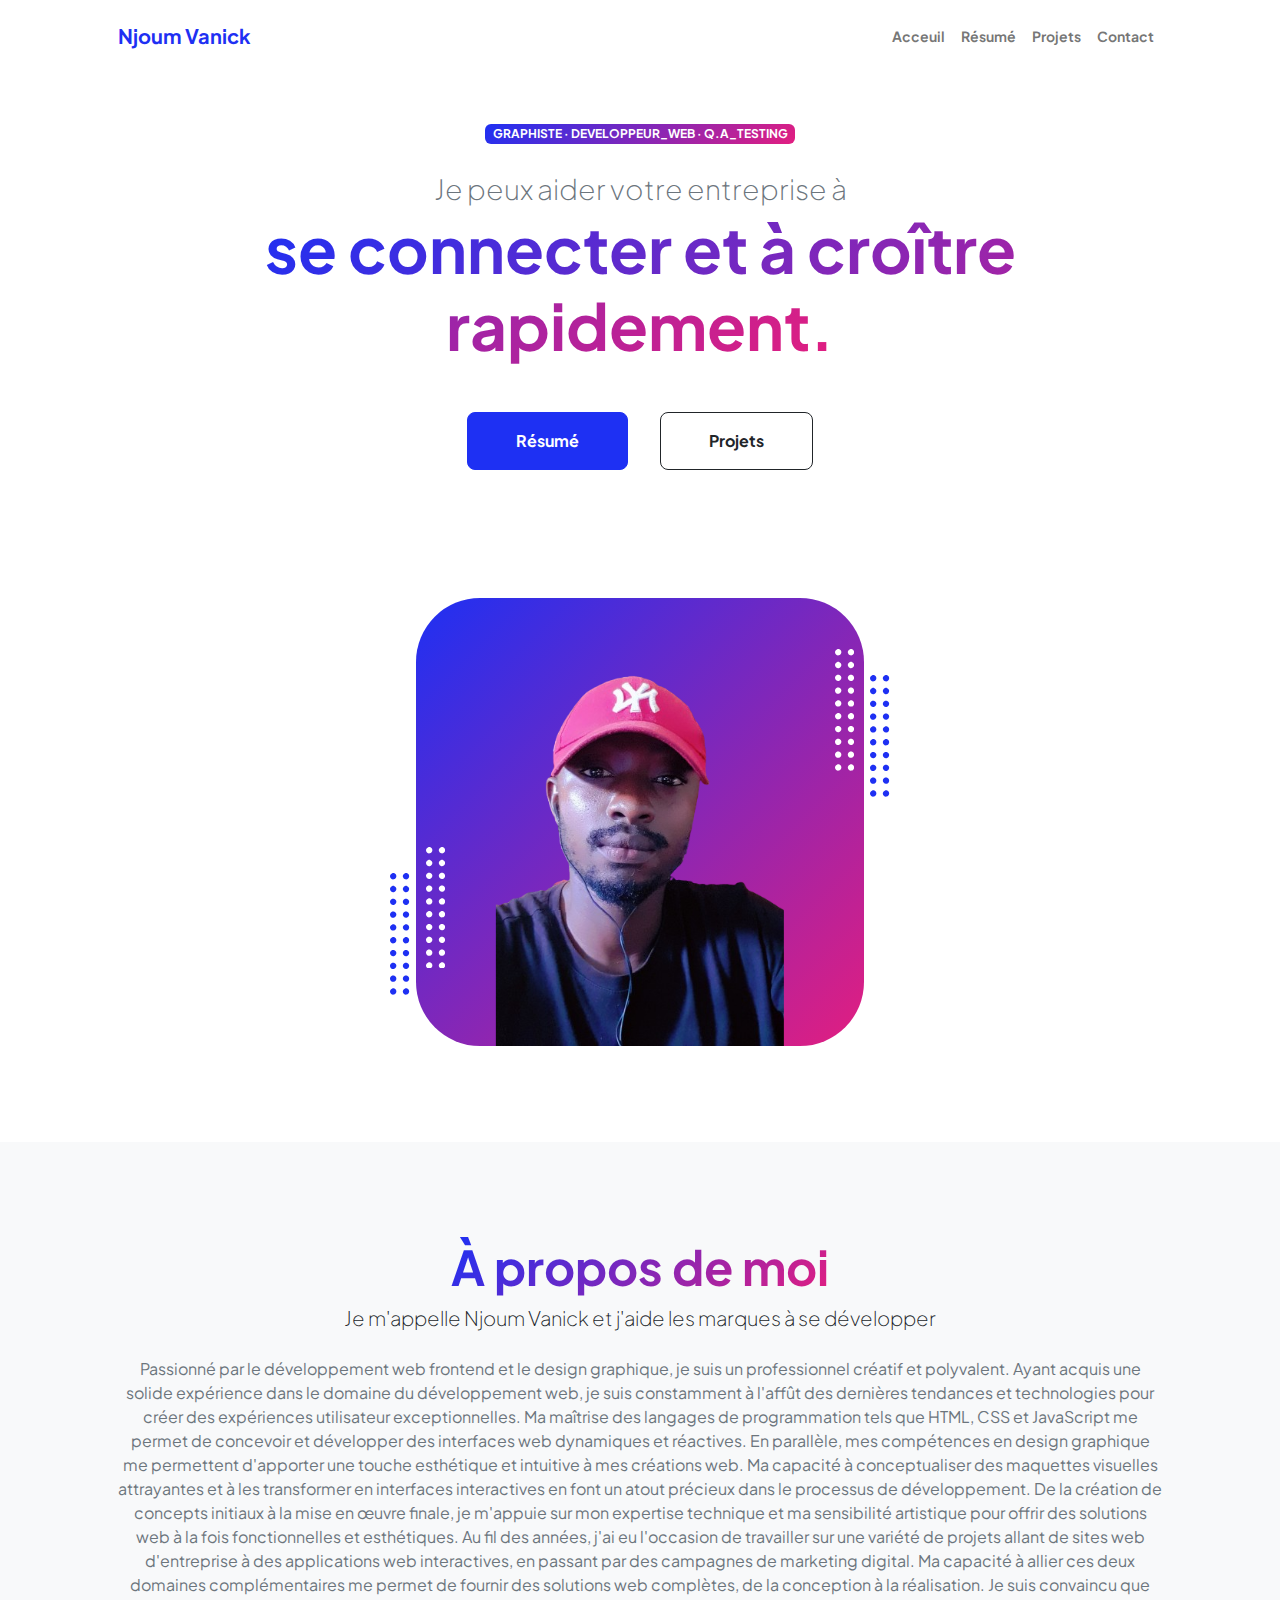
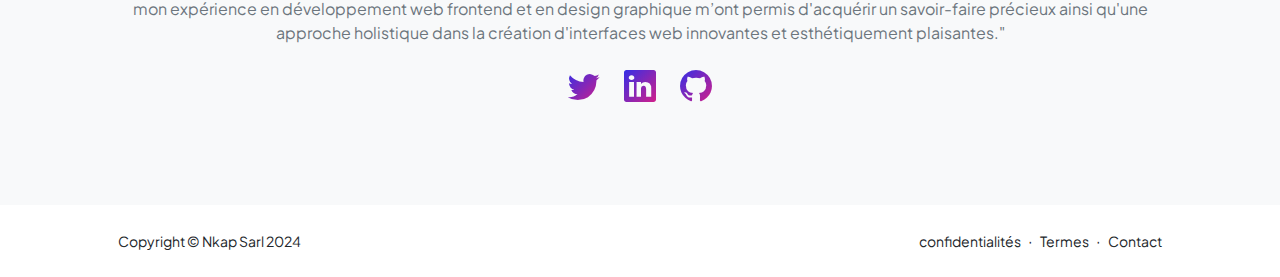
<file: index.html>
<!DOCTYPE html>
<html lang="en">

<head>
    <meta charset="utf-8" />
    <meta name="viewport" content="width=device-width, initial-scale=1, shrink-to-fit=no" />
    <meta name="description" content="" />
    <meta name="author" content="" />
    <title>Portfolio_vanich</title>
    <!-- Favicon-->
    <link rel="icon" type="image/x-icon" href="assets/favicon.ico" />
    <!-- Custom Google font-->
    <link rel="preconnect" href="https://fonts.googleapis.com" />
    <link rel="preconnect" href="https://fonts.gstatic.com" crossorigin />
    <link
        href="https://fonts.googleapis.com/css2?family=Plus+Jakarta+Sans:wght@100;200;300;400;500;600;700;800;900&amp;display=swap"
        rel="stylesheet" />
    <!-- Bootstrap icons-->
    <link href="https://cdn.jsdelivr.net/npm/bootstrap-icons@1.8.1/font/bootstrap-icons.css" rel="stylesheet" />
    <!-- Core theme CSS (includes Bootstrap)-->
    <link href="css/styles.css" rel="stylesheet" />
</head>

<body class="d-flex flex-column h-100">
    <main class="flex-shrink-0">
        <!-- Navigation-->
        <nav class="navbar navbar-expand-lg navbar-light bg-white py-3">
            <div class="container px-5">
                <a class="navbar-brand" href="index.html"><span class="fw-bolder text-primary">Njoum
                        Vanick</span></a>
                <button class="navbar-toggler" type="button" data-bs-toggle="collapse"
                    data-bs-target="#navbarSupportedContent" aria-controls="navbarSupportedContent"
                    aria-expanded="false" aria-label="Toggle navigation"><span
                        class="navbar-toggler-icon"></span></button>
                <div class="collapse navbar-collapse" id="navbarSupportedContent">
                    <ul class="navbar-nav ms-auto mb-2 mb-lg-0 small fw-bolder">
                        <li class="nav-item"><a class="nav-link" href="index.html">Acceuil</a></li>
                        <li class="nav-item"><a class="nav-link" href="resume.html">Résumé</a></li>
                        <li class="nav-item"><a class="nav-link" href="projects.html">Projets</a></li>
                        <li class="nav-item"><a class="nav-link" href="contact.html">Contact</a></li>
                    </ul>
                </div>
            </div>
        </nav>
        <!-- Header-->
        <header class="py-5">
            <div class="container px-5 pb-5">
                <div class="row gx-5 align-items-center">
                    <div class="col-xxl-5">
                        <!-- Header text content-->
                        <div class="text-center text-xxl-start">
                            <div class="badge bg-gradient-primary-to-secondary text-white mb-4">
                                <div class="text-uppercase">Graphiste &middot; Developpeur_web &middot; Q.A_testing</div>
                            </div>
                            <div class="fs-3 fw-light text-muted">Je peux aider votre entreprise à</div>
                            <h1 class="display-3 fw-bolder mb-5"><span class="text-gradient d-inline">se connecter et à croître rapidement. </span></h1>
                            <div
                                class="d-grid gap-3 d-sm-flex justify-content-sm-center justify-content-xxl-start mb-3">
                                <a class="btn btn-primary btn-lg px-5 py-3 me-sm-3 fs-6 fw-bolder"
                                    href="resume.html">Résumé</a>
                                <a class="btn btn-outline-dark btn-lg px-5 py-3 fs-6 fw-bolder"
                                    href="projects.html">Projets</a>
                            </div>
                        </div>
                    </div>
                    <div class="col-xxl-7">
                        <!-- Header profile picture-->
                        <div class="d-flex justify-content-center mt-5 mt-xxl-0">
                            <div class="profile bg-gradient-primary-to-secondary">
                                <!-- TIP: For best results, use a photo with a transparent background like the demo example below-->
                                <!-- Watch a tutorial on how to do this on YouTube (link)-->
                                <img class="profile-img" src="assets/vanich1.png" alt="..." />
                                <div class="dots-1">
                                    <!-- SVG Dots-->
                                    <svg version="1.1" xmlns="http://www.w3.org/2000/svg"
                                        xmlns:xlink="http://www.w3.org/1999/xlink" x="0px" y="0px"
                                        viewBox="0 0 191.6 1215.4" style="enable-background: new 0 0 191.6 1215.4"
                                        xml:space="preserve">
                                        <g transform="translate(0.000000,1280.000000) scale(0.100000,-0.100000)">
                                            <path
                                                d="M227.7,12788.6c-105-35-200-141-222-248c-43-206,163-412,369-369c155,32,275,190,260,339c-11,105-90,213-190,262        C383.7,12801.6,289.7,12808.6,227.7,12788.6z">
                                            </path>
                                            <path
                                                d="M1507.7,12788.6c-151-50-253-216-222-362c25-119,136-230,254-255c194-41,395,142,375,339c-11,105-90,213-190,262        C1663.7,12801.6,1569.7,12808.6,1507.7,12788.6z">
                                            </path>
                                            <path
                                                d="M227.7,11508.6c-105-35-200-141-222-248c-43-206,163-412,369-369c155,32,275,190,260,339c-11,105-90,213-190,262        C383.7,11521.6,289.7,11528.6,227.7,11508.6z">
                                            </path>
                                            <path
                                                d="M1507.7,11508.6c-151-50-253-216-222-362c25-119,136-230,254-255c194-41,395,142,375,339c-11,105-90,213-190,262        C1663.7,11521.6,1569.7,11528.6,1507.7,11508.6z">
                                            </path>
                                            <path
                                                d="M227.7,10228.6c-105-35-200-141-222-248c-43-206,163-412,369-369c155,32,275,190,260,339c-11,105-90,213-190,262        C383.7,10241.6,289.7,10248.6,227.7,10228.6z">
                                            </path>
                                            <path
                                                d="M1507.7,10228.6c-105-35-200-141-222-248c-43-206,163-412,369-369c155,32,275,190,260,339c-11,105-90,213-190,262        C1663.7,10241.6,1569.7,10248.6,1507.7,10228.6z">
                                            </path>
                                            <path
                                                d="M227.7,8948.6c-105-35-200-141-222-248c-43-206,163-412,369-369c155,32,275,190,260,339c-11,105-90,213-190,262        C383.7,8961.6,289.7,8968.6,227.7,8948.6z">
                                            </path>
                                            <path
                                                d="M1507.7,8948.6c-105-35-200-141-222-248c-43-206,163-412,369-369c155,32,275,190,260,339c-11,105-90,213-190,262        C1663.7,8961.6,1569.7,8968.6,1507.7,8948.6z">
                                            </path>
                                            <path
                                                d="M227.7,7668.6c-105-35-200-141-222-248c-43-206,163-412,369-369c155,32,275,190,260,339c-11,105-90,213-190,262        C383.7,7681.6,289.7,7688.6,227.7,7668.6z">
                                            </path>
                                            <path
                                                d="M1507.7,7668.6c-105-35-200-141-222-248c-43-206,163-412,369-369c155,32,275,190,260,339c-11,105-90,213-190,262        C1663.7,7681.6,1569.7,7688.6,1507.7,7668.6z">
                                            </path>
                                            <path
                                                d="M227.7,6388.6c-105-35-200-141-222-248c-43-206,163-412,369-369c155,32,275,190,260,339c-11,105-90,213-190,262        C383.7,6401.6,289.7,6408.6,227.7,6388.6z">
                                            </path>
                                            <path
                                                d="M1507.7,6388.6c-105-35-200-141-222-248c-43-206,163-412,369-369c155,32,275,190,260,339c-11,105-90,213-190,262        C1663.7,6401.6,1569.7,6408.6,1507.7,6388.6z">
                                            </path>
                                            <path
                                                d="M227.7,5108.6c-105-35-200-141-222-248c-43-206,163-412,369-369c155,32,275,190,260,339c-11,105-90,213-190,262        C383.7,5121.6,289.7,5128.6,227.7,5108.6z">
                                            </path>
                                            <path
                                                d="M1507.7,5108.6c-105-35-200-141-222-248c-43-206,163-412,369-369c155,32,275,190,260,339c-11,105-90,213-190,262        C1663.7,5121.6,1569.7,5128.6,1507.7,5108.6z">
                                            </path>
                                            <path
                                                d="M227.7,3828.6c-105-35-200-141-222-248c-43-206,163-412,369-369c155,32,275,190,260,339c-11,105-90,213-190,262        C383.7,3841.6,289.7,3848.6,227.7,3828.6z">
                                            </path>
                                            <path
                                                d="M1507.7,3828.6c-105-35-200-141-222-248c-43-206,163-412,369-369c155,32,275,190,260,339c-11,105-90,213-190,262        C1663.7,3841.6,1569.7,3848.6,1507.7,3828.6z">
                                            </path>
                                            <path
                                                d="M227.7,2548.6c-105-35-200-141-222-248c-43-206,163-412,369-369c155,32,275,190,260,339c-11,105-90,213-190,262        C383.7,2561.6,289.7,2568.6,227.7,2548.6z">
                                            </path>
                                            <path
                                                d="M1507.7,2548.6c-105-35-200-141-222-248c-43-206,163-412,369-369c155,32,275,190,260,339c-11,105-90,213-190,262        C1663.7,2561.6,1569.7,2568.6,1507.7,2548.6z">
                                            </path>
                                            <path
                                                d="M227.7,1268.6c-105-35-200-141-222-248c-43-206,163-412,369-369c155,32,275,190,260,339c-11,105-90,213-190,262        C383.7,1281.6,289.7,1288.6,227.7,1268.6z">
                                            </path>
                                            <path
                                                d="M1507.7,1268.6c-105-35-200-141-222-248c-43-206,163-412,369-369c155,32,275,190,260,339c-11,105-90,213-190,262        C1663.7,1281.6,1569.7,1288.6,1507.7,1268.6z">
                                            </path>
                                        </g>
                                    </svg>
                                    <!-- END of SVG dots-->
                                </div>
                                <div class="dots-2">
                                    <!-- SVG Dots-->
                                    <svg version="1.1" xmlns="http://www.w3.org/2000/svg"
                                        xmlns:xlink="http://www.w3.org/1999/xlink" x="0px" y="0px"
                                        viewBox="0 0 191.6 1215.4" style="enable-background: new 0 0 191.6 1215.4"
                                        xml:space="preserve">
                                        <g transform="translate(0.000000,1280.000000) scale(0.100000,-0.100000)">
                                            <path
                                                d="M227.7,12788.6c-105-35-200-141-222-248c-43-206,163-412,369-369c155,32,275,190,260,339c-11,105-90,213-190,262        C383.7,12801.6,289.7,12808.6,227.7,12788.6z">
                                            </path>
                                            <path
                                                d="M1507.7,12788.6c-151-50-253-216-222-362c25-119,136-230,254-255c194-41,395,142,375,339c-11,105-90,213-190,262        C1663.7,12801.6,1569.7,12808.6,1507.7,12788.6z">
                                            </path>
                                            <path
                                                d="M227.7,11508.6c-105-35-200-141-222-248c-43-206,163-412,369-369c155,32,275,190,260,339c-11,105-90,213-190,262        C383.7,11521.6,289.7,11528.6,227.7,11508.6z">
                                            </path>
                                            <path
                                                d="M1507.7,11508.6c-151-50-253-216-222-362c25-119,136-230,254-255c194-41,395,142,375,339c-11,105-90,213-190,262        C1663.7,11521.6,1569.7,11528.6,1507.7,11508.6z">
                                            </path>
                                            <path
                                                d="M227.7,10228.6c-105-35-200-141-222-248c-43-206,163-412,369-369c155,32,275,190,260,339c-11,105-90,213-190,262        C383.7,10241.6,289.7,10248.6,227.7,10228.6z">
                                            </path>
                                            <path
                                                d="M1507.7,10228.6c-105-35-200-141-222-248c-43-206,163-412,369-369c155,32,275,190,260,339c-11,105-90,213-190,262        C1663.7,10241.6,1569.7,10248.6,1507.7,10228.6z">
                                            </path>
                                            <path
                                                d="M227.7,8948.6c-105-35-200-141-222-248c-43-206,163-412,369-369c155,32,275,190,260,339c-11,105-90,213-190,262        C383.7,8961.6,289.7,8968.6,227.7,8948.6z">
                                            </path>
                                            <path
                                                d="M1507.7,8948.6c-105-35-200-141-222-248c-43-206,163-412,369-369c155,32,275,190,260,339c-11,105-90,213-190,262        C1663.7,8961.6,1569.7,8968.6,1507.7,8948.6z">
                                            </path>
                                            <path
                                                d="M227.7,7668.6c-105-35-200-141-222-248c-43-206,163-412,369-369c155,32,275,190,260,339c-11,105-90,213-190,262        C383.7,7681.6,289.7,7688.6,227.7,7668.6z">
                                            </path>
                                            <path
                                                d="M1507.7,7668.6c-105-35-200-141-222-248c-43-206,163-412,369-369c155,32,275,190,260,339c-11,105-90,213-190,262        C1663.7,7681.6,1569.7,7688.6,1507.7,7668.6z">
                                            </path>
                                            <path
                                                d="M227.7,6388.6c-105-35-200-141-222-248c-43-206,163-412,369-369c155,32,275,190,260,339c-11,105-90,213-190,262        C383.7,6401.6,289.7,6408.6,227.7,6388.6z">
                                            </path>
                                            <path
                                                d="M1507.7,6388.6c-105-35-200-141-222-248c-43-206,163-412,369-369c155,32,275,190,260,339c-11,105-90,213-190,262        C1663.7,6401.6,1569.7,6408.6,1507.7,6388.6z">
                                            </path>
                                            <path
                                                d="M227.7,5108.6c-105-35-200-141-222-248c-43-206,163-412,369-369c155,32,275,190,260,339c-11,105-90,213-190,262        C383.7,5121.6,289.7,5128.6,227.7,5108.6z">
                                            </path>
                                            <path
                                                d="M1507.7,5108.6c-105-35-200-141-222-248c-43-206,163-412,369-369c155,32,275,190,260,339c-11,105-90,213-190,262        C1663.7,5121.6,1569.7,5128.6,1507.7,5108.6z">
                                            </path>
                                            <path
                                                d="M227.7,3828.6c-105-35-200-141-222-248c-43-206,163-412,369-369c155,32,275,190,260,339c-11,105-90,213-190,262        C383.7,3841.6,289.7,3848.6,227.7,3828.6z">
                                            </path>
                                            <path
                                                d="M1507.7,3828.6c-105-35-200-141-222-248c-43-206,163-412,369-369c155,32,275,190,260,339c-11,105-90,213-190,262        C1663.7,3841.6,1569.7,3848.6,1507.7,3828.6z">
                                            </path>
                                            <path
                                                d="M227.7,2548.6c-105-35-200-141-222-248c-43-206,163-412,369-369c155,32,275,190,260,339c-11,105-90,213-190,262        C383.7,2561.6,289.7,2568.6,227.7,2548.6z">
                                            </path>
                                            <path
                                                d="M1507.7,2548.6c-105-35-200-141-222-248c-43-206,163-412,369-369c155,32,275,190,260,339c-11,105-90,213-190,262        C1663.7,2561.6,1569.7,2568.6,1507.7,2548.6z">
                                            </path>
                                            <path
                                                d="M227.7,1268.6c-105-35-200-141-222-248c-43-206,163-412,369-369c155,32,275,190,260,339c-11,105-90,213-190,262        C383.7,1281.6,289.7,1288.6,227.7,1268.6z">
                                            </path>
                                            <path
                                                d="M1507.7,1268.6c-105-35-200-141-222-248c-43-206,163-412,369-369c155,32,275,190,260,339c-11,105-90,213-190,262        C1663.7,1281.6,1569.7,1288.6,1507.7,1268.6z">
                                            </path>
                                        </g>
                                    </svg>
                                    <!-- END of SVG dots-->
                                </div>
                                <div class="dots-3">
                                    <!-- SVG Dots-->
                                    <svg version="1.1" xmlns="http://www.w3.org/2000/svg"
                                        xmlns:xlink="http://www.w3.org/1999/xlink" x="0px" y="0px"
                                        viewBox="0 0 191.6 1215.4" style="enable-background: new 0 0 191.6 1215.4"
                                        xml:space="preserve">
                                        <g transform="translate(0.000000,1280.000000) scale(0.100000,-0.100000)">
                                            <path
                                                d="M227.7,12788.6c-105-35-200-141-222-248c-43-206,163-412,369-369c155,32,275,190,260,339c-11,105-90,213-190,262        C383.7,12801.6,289.7,12808.6,227.7,12788.6z">
                                            </path>
                                            <path
                                                d="M1507.7,12788.6c-151-50-253-216-222-362c25-119,136-230,254-255c194-41,395,142,375,339c-11,105-90,213-190,262        C1663.7,12801.6,1569.7,12808.6,1507.7,12788.6z">
                                            </path>
                                            <path
                                                d="M227.7,11508.6c-105-35-200-141-222-248c-43-206,163-412,369-369c155,32,275,190,260,339c-11,105-90,213-190,262        C383.7,11521.6,289.7,11528.6,227.7,11508.6z">
                                            </path>
                                            <path
                                                d="M1507.7,11508.6c-151-50-253-216-222-362c25-119,136-230,254-255c194-41,395,142,375,339c-11,105-90,213-190,262        C1663.7,11521.6,1569.7,11528.6,1507.7,11508.6z">
                                            </path>
                                            <path
                                                d="M227.7,10228.6c-105-35-200-141-222-248c-43-206,163-412,369-369c155,32,275,190,260,339c-11,105-90,213-190,262        C383.7,10241.6,289.7,10248.6,227.7,10228.6z">
                                            </path>
                                            <path
                                                d="M1507.7,10228.6c-105-35-200-141-222-248c-43-206,163-412,369-369c155,32,275,190,260,339c-11,105-90,213-190,262        C1663.7,10241.6,1569.7,10248.6,1507.7,10228.6z">
                                            </path>
                                            <path
                                                d="M227.7,8948.6c-105-35-200-141-222-248c-43-206,163-412,369-369c155,32,275,190,260,339c-11,105-90,213-190,262        C383.7,8961.6,289.7,8968.6,227.7,8948.6z">
                                            </path>
                                            <path
                                                d="M1507.7,8948.6c-105-35-200-141-222-248c-43-206,163-412,369-369c155,32,275,190,260,339c-11,105-90,213-190,262        C1663.7,8961.6,1569.7,8968.6,1507.7,8948.6z">
                                            </path>
                                            <path
                                                d="M227.7,7668.6c-105-35-200-141-222-248c-43-206,163-412,369-369c155,32,275,190,260,339c-11,105-90,213-190,262        C383.7,7681.6,289.7,7688.6,227.7,7668.6z">
                                            </path>
                                            <path
                                                d="M1507.7,7668.6c-105-35-200-141-222-248c-43-206,163-412,369-369c155,32,275,190,260,339c-11,105-90,213-190,262        C1663.7,7681.6,1569.7,7688.6,1507.7,7668.6z">
                                            </path>
                                            <path
                                                d="M227.7,6388.6c-105-35-200-141-222-248c-43-206,163-412,369-369c155,32,275,190,260,339c-11,105-90,213-190,262        C383.7,6401.6,289.7,6408.6,227.7,6388.6z">
                                            </path>
                                            <path
                                                d="M1507.7,6388.6c-105-35-200-141-222-248c-43-206,163-412,369-369c155,32,275,190,260,339c-11,105-90,213-190,262        C1663.7,6401.6,1569.7,6408.6,1507.7,6388.6z">
                                            </path>
                                            <path
                                                d="M227.7,5108.6c-105-35-200-141-222-248c-43-206,163-412,369-369c155,32,275,190,260,339c-11,105-90,213-190,262        C383.7,5121.6,289.7,5128.6,227.7,5108.6z">
                                            </path>
                                            <path
                                                d="M1507.7,5108.6c-105-35-200-141-222-248c-43-206,163-412,369-369c155,32,275,190,260,339c-11,105-90,213-190,262        C1663.7,5121.6,1569.7,5128.6,1507.7,5108.6z">
                                            </path>
                                            <path
                                                d="M227.7,3828.6c-105-35-200-141-222-248c-43-206,163-412,369-369c155,32,275,190,260,339c-11,105-90,213-190,262        C383.7,3841.6,289.7,3848.6,227.7,3828.6z">
                                            </path>
                                            <path
                                                d="M1507.7,3828.6c-105-35-200-141-222-248c-43-206,163-412,369-369c155,32,275,190,260,339c-11,105-90,213-190,262        C1663.7,3841.6,1569.7,3848.6,1507.7,3828.6z">
                                            </path>
                                            <path
                                                d="M227.7,2548.6c-105-35-200-141-222-248c-43-206,163-412,369-369c155,32,275,190,260,339c-11,105-90,213-190,262        C383.7,2561.6,289.7,2568.6,227.7,2548.6z">
                                            </path>
                                            <path
                                                d="M1507.7,2548.6c-105-35-200-141-222-248c-43-206,163-412,369-369c155,32,275,190,260,339c-11,105-90,213-190,262        C1663.7,2561.6,1569.7,2568.6,1507.7,2548.6z">
                                            </path>
                                            <path
                                                d="M227.7,1268.6c-105-35-200-141-222-248c-43-206,163-412,369-369c155,32,275,190,260,339c-11,105-90,213-190,262        C383.7,1281.6,289.7,1288.6,227.7,1268.6z">
                                            </path>
                                            <path
                                                d="M1507.7,1268.6c-105-35-200-141-222-248c-43-206,163-412,369-369c155,32,275,190,260,339c-11,105-90,213-190,262        C1663.7,1281.6,1569.7,1288.6,1507.7,1268.6z">
                                            </path>
                                        </g>
                                    </svg>
                                    <!-- END of SVG dots-->
                                </div>
                                <div class="dots-4">
                                    <!-- SVG Dots-->
                                    <svg version="1.1" xmlns="http://www.w3.org/2000/svg"
                                        xmlns:xlink="http://www.w3.org/1999/xlink" x="0px" y="0px"
                                        viewBox="0 0 191.6 1215.4" style="enable-background: new 0 0 191.6 1215.4"
                                        xml:space="preserve">
                                        <g transform="translate(0.000000,1280.000000) scale(0.100000,-0.100000)">
                                            <path
                                                d="M227.7,12788.6c-105-35-200-141-222-248c-43-206,163-412,369-369c155,32,275,190,260,339c-11,105-90,213-190,262        C383.7,12801.6,289.7,12808.6,227.7,12788.6z">
                                            </path>
                                            <path
                                                d="M1507.7,12788.6c-151-50-253-216-222-362c25-119,136-230,254-255c194-41,395,142,375,339c-11,105-90,213-190,262        C1663.7,12801.6,1569.7,12808.6,1507.7,12788.6z">
                                            </path>
                                            <path
                                                d="M227.7,11508.6c-105-35-200-141-222-248c-43-206,163-412,369-369c155,32,275,190,260,339c-11,105-90,213-190,262        C383.7,11521.6,289.7,11528.6,227.7,11508.6z">
                                            </path>
                                            <path
                                                d="M1507.7,11508.6c-151-50-253-216-222-362c25-119,136-230,254-255c194-41,395,142,375,339c-11,105-90,213-190,262        C1663.7,11521.6,1569.7,11528.6,1507.7,11508.6z">
                                            </path>
                                            <path
                                                d="M227.7,10228.6c-105-35-200-141-222-248c-43-206,163-412,369-369c155,32,275,190,260,339c-11,105-90,213-190,262        C383.7,10241.6,289.7,10248.6,227.7,10228.6z">
                                            </path>
                                            <path
                                                d="M1507.7,10228.6c-105-35-200-141-222-248c-43-206,163-412,369-369c155,32,275,190,260,339c-11,105-90,213-190,262        C1663.7,10241.6,1569.7,10248.6,1507.7,10228.6z">
                                            </path>
                                            <path
                                                d="M227.7,8948.6c-105-35-200-141-222-248c-43-206,163-412,369-369c155,32,275,190,260,339c-11,105-90,213-190,262        C383.7,8961.6,289.7,8968.6,227.7,8948.6z">
                                            </path>
                                            <path
                                                d="M1507.7,8948.6c-105-35-200-141-222-248c-43-206,163-412,369-369c155,32,275,190,260,339c-11,105-90,213-190,262        C1663.7,8961.6,1569.7,8968.6,1507.7,8948.6z">
                                            </path>
                                            <path
                                                d="M227.7,7668.6c-105-35-200-141-222-248c-43-206,163-412,369-369c155,32,275,190,260,339c-11,105-90,213-190,262        C383.7,7681.6,289.7,7688.6,227.7,7668.6z">
                                            </path>
                                            <path
                                                d="M1507.7,7668.6c-105-35-200-141-222-248c-43-206,163-412,369-369c155,32,275,190,260,339c-11,105-90,213-190,262        C1663.7,7681.6,1569.7,7688.6,1507.7,7668.6z">
                                            </path>
                                            <path
                                                d="M227.7,6388.6c-105-35-200-141-222-248c-43-206,163-412,369-369c155,32,275,190,260,339c-11,105-90,213-190,262        C383.7,6401.6,289.7,6408.6,227.7,6388.6z">
                                            </path>
                                            <path
                                                d="M1507.7,6388.6c-105-35-200-141-222-248c-43-206,163-412,369-369c155,32,275,190,260,339c-11,105-90,213-190,262        C1663.7,6401.6,1569.7,6408.6,1507.7,6388.6z">
                                            </path>
                                            <path
                                                d="M227.7,5108.6c-105-35-200-141-222-248c-43-206,163-412,369-369c155,32,275,190,260,339c-11,105-90,213-190,262        C383.7,5121.6,289.7,5128.6,227.7,5108.6z">
                                            </path>
                                            <path
                                                d="M1507.7,5108.6c-105-35-200-141-222-248c-43-206,163-412,369-369c155,32,275,190,260,339c-11,105-90,213-190,262        C1663.7,5121.6,1569.7,5128.6,1507.7,5108.6z">
                                            </path>
                                            <path
                                                d="M227.7,3828.6c-105-35-200-141-222-248c-43-206,163-412,369-369c155,32,275,190,260,339c-11,105-90,213-190,262        C383.7,3841.6,289.7,3848.6,227.7,3828.6z">
                                            </path>
                                            <path
                                                d="M1507.7,3828.6c-105-35-200-141-222-248c-43-206,163-412,369-369c155,32,275,190,260,339c-11,105-90,213-190,262        C1663.7,3841.6,1569.7,3848.6,1507.7,3828.6z">
                                            </path>
                                            <path
                                                d="M227.7,2548.6c-105-35-200-141-222-248c-43-206,163-412,369-369c155,32,275,190,260,339c-11,105-90,213-190,262        C383.7,2561.6,289.7,2568.6,227.7,2548.6z">
                                            </path>
                                            <path
                                                d="M1507.7,2548.6c-105-35-200-141-222-248c-43-206,163-412,369-369c155,32,275,190,260,339c-11,105-90,213-190,262        C1663.7,2561.6,1569.7,2568.6,1507.7,2548.6z">
                                            </path>
                                            <path
                                                d="M227.7,1268.6c-105-35-200-141-222-248c-43-206,163-412,369-369c155,32,275,190,260,339c-11,105-90,213-190,262        C383.7,1281.6,289.7,1288.6,227.7,1268.6z">
                                            </path>
                                            <path
                                                d="M1507.7,1268.6c-105-35-200-141-222-248c-43-206,163-412,369-369c155,32,275,190,260,339c-11,105-90,213-190,262        C1663.7,1281.6,1569.7,1288.6,1507.7,1268.6z">
                                            </path>
                                        </g>
                                    </svg>
                                    <!-- END of SVG dots-->
                                </div>
                            </div>
                        </div>
                    </div>
                </div>
            </div>
        </header>
        <!-- About Section-->
        <section class="bg-light py-5">
            <div class="container px-5">
                <div class="row gx-5 justify-content-center">
                    <div class="col-xxl-8">
                        <div class="text-center my-5">
                            <h2 class="display-5 fw-bolder"><span class="text-gradient d-inline">À propos de moi</span></h2>
                            <p class="lead fw-light mb-4">Je m'appelle Njoum Vanick et j'aide les marques à se
                                développer</p>
                            <p class="text-muted">Passionné par le développement web frontend et le design graphique, je
                                suis un professionnel créatif et polyvalent. Ayant acquis une solide expérience dans le
                                domaine du développement web, je suis constamment à l'affût des dernières tendances et
                                technologies pour créer des expériences utilisateur exceptionnelles. Ma maîtrise des
                                langages de programmation tels que HTML, CSS et JavaScript me permet de concevoir et
                                développer des interfaces web dynamiques et réactives.
                                En parallèle, mes compétences en design graphique me permettent d'apporter une touche
                                esthétique et intuitive à mes créations web. Ma capacité à conceptualiser des maquettes
                                visuelles attrayantes et à les transformer en interfaces interactives en font un atout
                                précieux dans le processus de développement. De la création de concepts initiaux à la
                                mise en œuvre finale, je m'appuie sur mon expertise technique et ma sensibilité
                                artistique pour offrir des solutions web à la fois fonctionnelles et esthétiques.

                                Au fil des années, j'ai eu l'occasion de travailler sur une variété de projets allant de
                                sites web d'entreprise à des applications web interactives, en passant par des campagnes
                                de marketing digital. Ma capacité à allier ces deux domaines complémentaires me permet
                                de fournir des solutions web complètes, de la conception à la réalisation.

                                Je suis convaincu que mon expérience en développement web frontend et en design
                                graphique m’ont permis d'acquérir un savoir-faire précieux ainsi qu'une approche
                                holistique dans la création d'interfaces web innovantes et esthétiquement plaisantes."
                            </p>
                            <div class="d-flex justify-content-center fs-2 gap-4">
                                <a class="text-gradient" href="#!"><i class="bi bi-twitter"></i></a>
                                <a class="text-gradient" href="#!"><i class="bi bi-linkedin"></i></a>
                                <a class="text-gradient" href="https://github.com/QAvanick"><i class="bi bi-github"></i></a>
                            </div>
                        </div>
                    </div>
                </div>
            </div>
        </section>
    </main>
    <!-- Footer-->
    <footer class="bg-white py-4 mt-auto">
        <div class="container px-5">
            <div class="row align-items-center justify-content-between flex-column flex-sm-row">
                <div class="col-auto">
                    <div class="small m-0">Copyright &copy; Nkap Sarl 2024</div>
                </div>
                <div class="col-auto">
                    <a class="small text-dark" href="./confidentialité.html">confidentialités</a>
                    <span class="mx-1">&middot;</span>
                    <a class="small text-dark" href="./terms.html">Termes</a>
                    <span class="mx-1">&middot;</span>
                    <a class="small text-dark" href="./contact.html">Contact</a>
                </div>
            </div>
        </div>
    </footer>
    <!-- Bootstrap core JS-->
    <script src="https://cdn.jsdelivr.net/npm/bootstrap@5.2.3/dist/js/bootstrap.bundle.min.js"></script>
    <!-- Core theme JS-->
    <script src="js/scripts.js"></script>
</body>

</html>
</file>
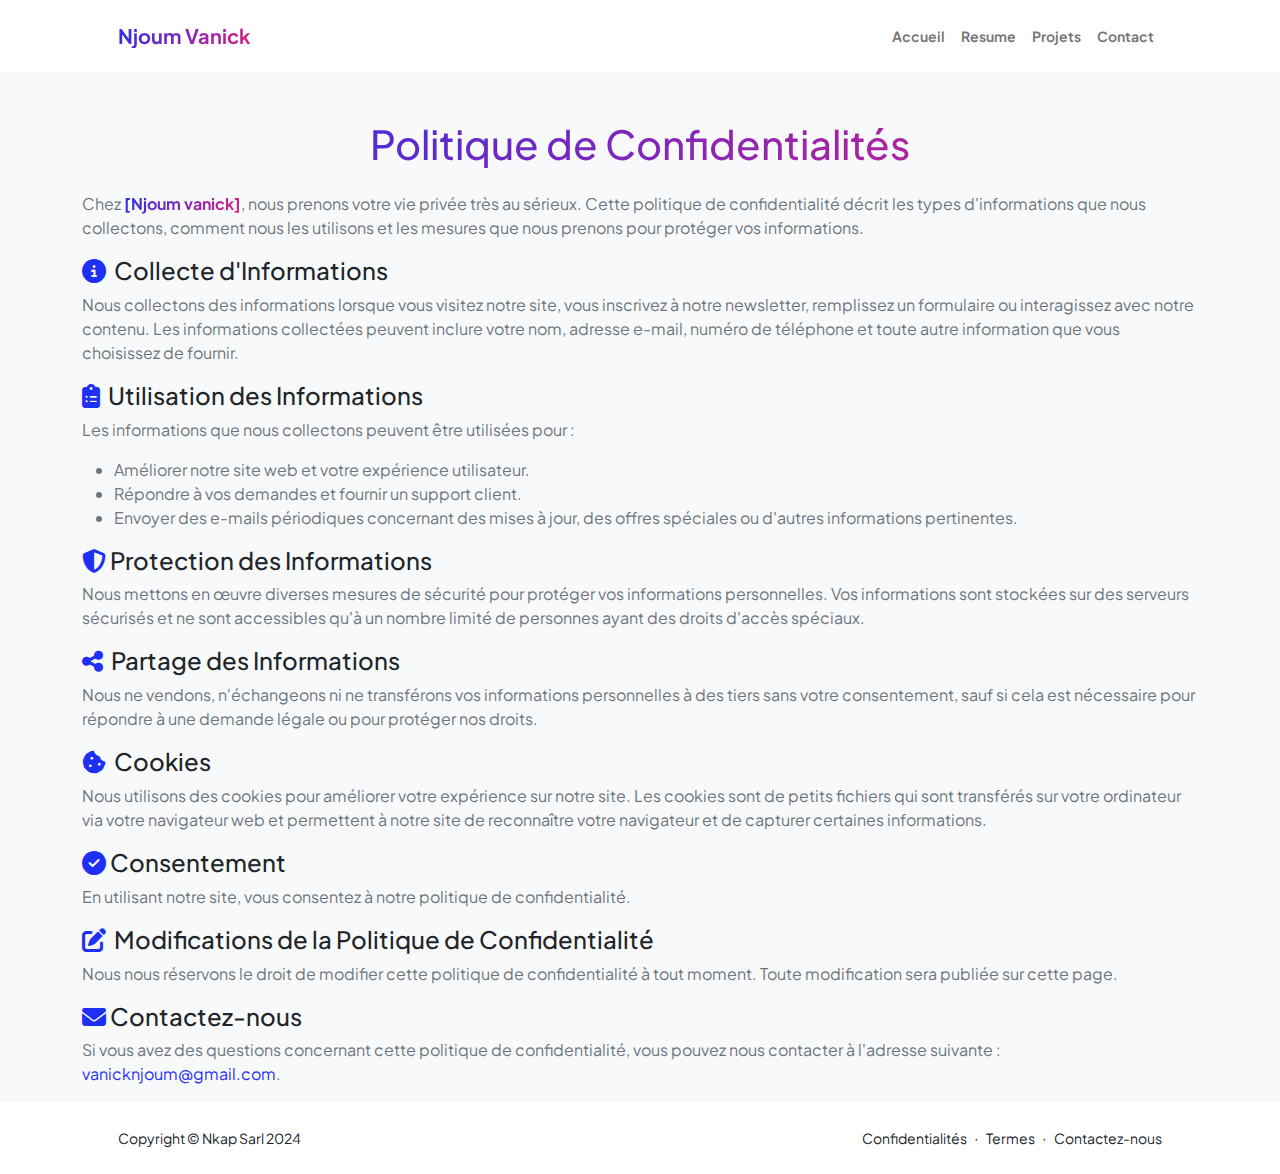
<file: confidentialité.html>
<!DOCTYPE html>
<html lang="fr">
<head>
    <meta charset="utf-8" />
    <meta name="viewport" content="width=device-width, initial-scale=1, shrink-to-fit=no" />
    <meta name="description" content />
    <meta name="author" content />
    <title>Portfolio_vanich</title>
    <!-- Favicon-->
    <link rel="icon" type="image/x-icon" href="assets/favicon.ico" />
    <!-- Custom Google font-->
    <link rel="preconnect" href="https://fonts.googleapis.com" />
    <link rel="preconnect" href="https://fonts.gstatic.com" crossorigin />
    <link rel="stylesheet" href="https://cdnjs.cloudflare.com/ajax/libs/font-awesome/6.7.0/css/all.min.css">

    <link
        href="https://fonts.googleapis.com/css2?family=Plus+Jakarta+Sans:wght@100;200;300;400;500;600;700;800;900&amp;display=swap"
        rel="stylesheet" />
    <!-- Bootstrap icons-->
    <link href="https://cdn.jsdelivr.net/npm/bootstrap-icons@1.8.1/font/bootstrap-icons.css" rel="stylesheet" />
    <!-- Core theme CSS (includes Bootstrap)-->
    <link href="css/styles.css" rel="stylesheet" />
    <style>
        body {
            background-color: #f8f9fa;
        }
        .style {
            background-color: #ffffff;
            padding: 30px;
            border-radius: 10px;
            box-shadow: 0 0 10px rgba(0, 0, 0, 0.1);
        }
     
        p, ul {
            color: #6c757d;
        }
    </style>
</head>
<body>

    <main class="flex-shrink-0">
        <!-- Navigation-->
        <nav class="navbar navbar-expand-lg navbar-light bg-white py-3">
            <div class="container px-5">
                <a class="navbar-brand" href="index.html"><span class="fw-bolder text-gradient">Njoum
                        Vanick</span></a>
                <button class="navbar-toggler" type="button" data-bs-toggle="collapse"
                    data-bs-target="#navbarSupportedContent" aria-controls="navbarSupportedContent"
                    aria-expanded="false" aria-label="Toggle navigation"><span
                        class="navbar-toggler-icon"></span></button>
                <div class="collapse navbar-collapse" id="navbarSupportedContent">
                    <ul class="navbar-nav ms-auto mb-2 mb-lg-0 small fw-bolder">
                        <li class="nav-item"><a class="nav-link" href="index.html">Accueil</a></li>
                        <li class="nav-item"><a class="nav-link" href="resume.html">Resume</a></li>
                        <li class="nav-item"><a class="nav-link" href="projects.html">Projets</a></li>
                        <li class="nav-item"><a class="nav-link" href="contact.html">Contact</a></li>
                    </ul>
                </div>
            </div>
        </nav>
    <div class="container mt-5" class="style">
        <h1 class="text-center mb-4 text-gradient">Politique de Confidentialités</h1>
        <p>Chez <strong class="text-gradient">[Njoum vanick]</strong>, nous prenons votre vie privée très au sérieux. Cette politique de confidentialité décrit les types d'informations que nous collectons, comment nous les utilisons et les mesures que nous prenons pour protéger vos informations.</p>
        
        <h4><i class="fas fa-info-circle icon text-primary"></i>
            &nbsp;Collecte d'Informations&nbsp;</h4>
        <p>Nous collectons des informations lorsque vous visitez notre site, vous inscrivez à notre newsletter, remplissez un formulaire ou interagissez avec notre contenu. Les informations collectées peuvent inclure votre nom, adresse e-mail, numéro de téléphone et toute autre information que vous choisissez de fournir.</p>
        
        <h4><i class="fas fa-clipboard-list icon text-primary"></i> &nbsp;Utilisation des Informations&nbsp;</h4>
        <p>Les informations que nous collectons peuvent être utilisées pour :</p>
        <ul>
            <li >Améliorer notre site web et votre expérience utilisateur.</li>
            <li>Répondre à vos demandes et fournir un support client.</li>
            <li>Envoyer des e-mails périodiques concernant des mises à jour, des offres spéciales ou d'autres informations pertinentes.</li>
        </ul>
        
        <h4><i class="fas fa-shield-alt icon text-primary"></i>&nbsp;Protection des Informations&nbsp;</h4>
        <p>Nous mettons en œuvre diverses mesures de sécurité pour protéger vos informations personnelles. Vos informations sont stockées sur des serveurs sécurisés et ne sont accessibles qu'à un nombre limité de personnes ayant des droits d'accès spéciaux.</p>
        
        <h4><i class="fas fa-share-alt icon text-primary"></i> &nbsp;Partage des Informations&nbsp;</h4>
        <p>Nous ne vendons, n'échangeons ni ne transférons vos informations personnelles à des tiers sans votre consentement, sauf si cela est nécessaire pour répondre à une demande légale ou pour protéger nos droits.</p>
        
        <h4><i class="fas fa-cookie-bite icon text-primary"></i>&nbsp; Cookies&nbsp;</h4>
        <p>Nous utilisons des cookies pour améliorer votre expérience sur notre site. Les cookies sont de petits fichiers qui sont transférés sur votre ordinateur via votre navigateur web et permettent à notre site de reconnaître votre navigateur et de capturer certaines informations.</p>
        
        <h4><i class="fas fa-check-circle icon text-primary"></i>&nbsp;Consentement&nbsp;</h4>
        <p>En utilisant notre site, vous consentez à notre politique de confidentialité.</p>
        
        <h4><i class="fas fa-edit icon text-primary"></i> &nbsp;Modifications de la Politique de Confidentialité&nbsp;</h4>
        <p>Nous nous réservons le droit de modifier cette politique de confidentialité à tout moment. Toute modification sera publiée sur cette page.</p>
        
        <h4><i class="fas fa-envelope icon text-primary"></i>&nbsp;Contactez-nous&nbsp;</h4>
        <p>Si vous avez des questions concernant cette politique de confidentialité, vous pouvez nous contacter à l'adresse suivante : <a href="mailto:tonemail@example.com">vanicknjoum@gmail.com</a>.</p>
    </div>
    <!-- Footer-->
    <footer class="bg-white py-4 mt-auto">
        <div class="container px-5">
            <div class="row align-items-center justify-content-between flex-column flex-sm-row">
                <div class="col-auto">
                    <div class="small m-0">Copyright &copy; Nkap Sarl 2024</div>
                </div>
                <div class="col-auto">
                    <a class="small text-dark" href="./confidentialité.html">Confidentialités</a>
                    <span class="mx-1">&middot;</span>
                    <a class="small text-dark" href="./terms.html">Termes</a>
                    <span class="mx-1">&middot;</span>
                    <a class="small text-dark" href="./contact.html">Contactez-nous</a>
                </div>
            </div>
        </div>
    </footer>
    <!-- Bootstrap core JS-->
    <script src="https://cdn.jsdelivr.net/npm/bootstrap@5.2.3/dist/js/bootstrap.bundle.min.js"></script>
    <!-- Core theme JS-->
    <script src="js/scripts.js"></script>
    <!-- * * * * * * * * * * * * * * * * * * * * * * * * * * * * * * * * * * * * * * * *-->
    <!-- * *                               SB Forms JS                               * *-->
    <!-- * * Activate your form at https://startbootstrap.com/solution/contact-forms * *-->
    <!-- * * * * * * * * * * * * * * * * * * * * * * * * * * * * * * * * * * * * * * * *-->
    <script src="https://cdn.startbootstrap.com/sb-forms-latest.js"></script>
</body>

</html>
</file>
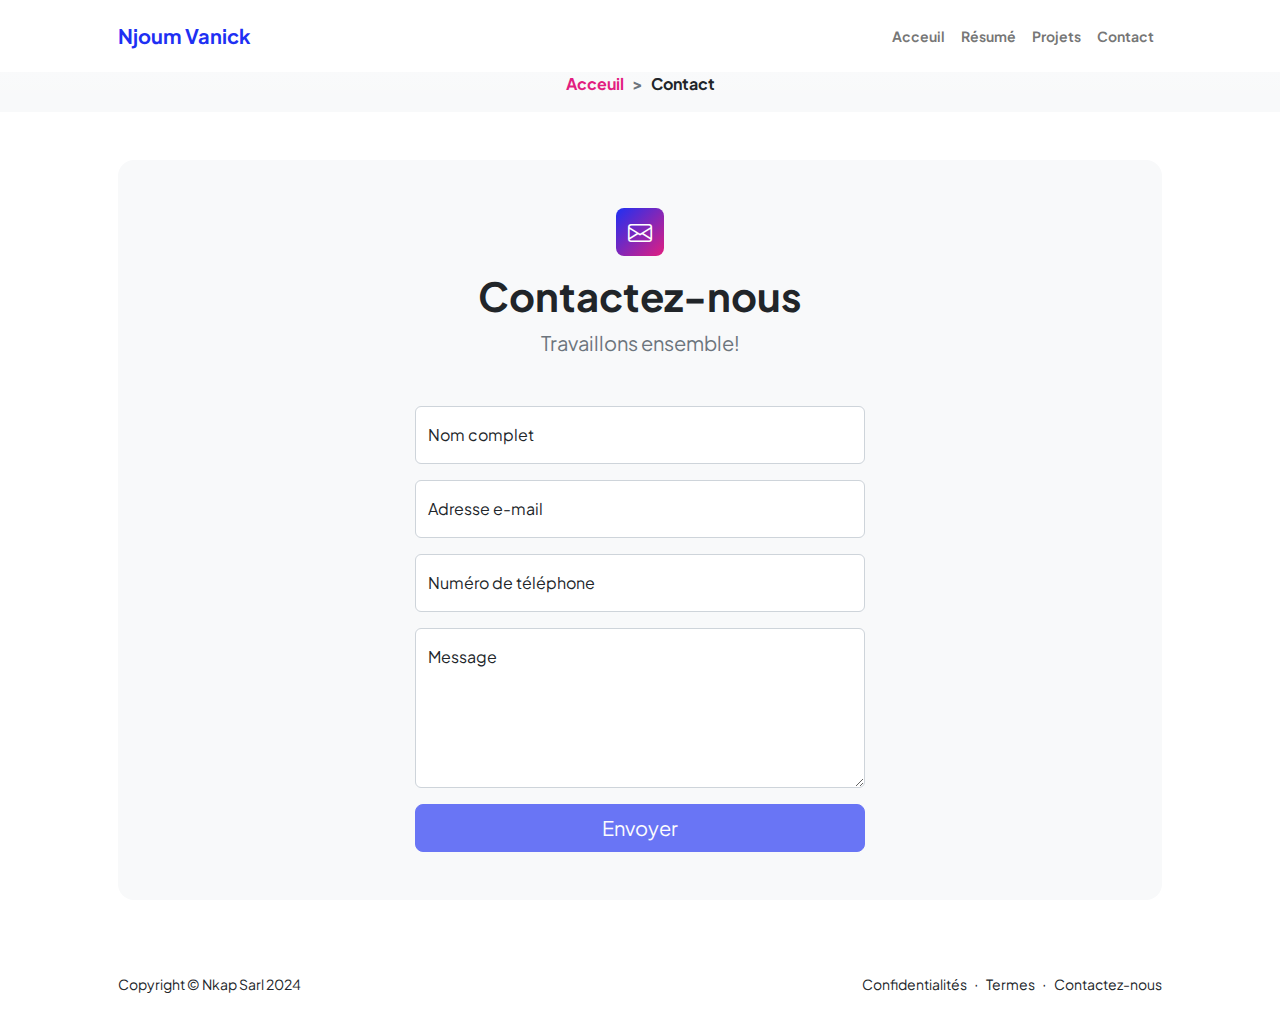
<file: contact.html>
<!DOCTYPE html>
<html lang="en">

<head>
    <meta charset="utf-8" />
    <meta name="viewport" content="width=device-width, initial-scale=1, shrink-to-fit=no" />
    <meta name="description" content />
    <meta name="author" content />
    <title>Portfolio_vanich</title>
    <!-- Favicon-->
    <link rel="icon" type="image/x-icon" href="assets/favicon.ico" />
    <!-- Custom Google font-->
    <link rel="preconnect" href="https://fonts.googleapis.com" />
    <link rel="preconnect" href="https://fonts.gstatic.com" crossorigin />
    <link
        href="https://fonts.googleapis.com/css2?family=Plus+Jakarta+Sans:wght@100;200;300;400;500;600;700;800;900&amp;display=swap"
        rel="stylesheet" />
    <!-- Bootstrap icons-->
    <link href="https://cdn.jsdelivr.net/npm/bootstrap-icons@1.8.1/font/bootstrap-icons.css" rel="stylesheet" />
    <!-- Core theme CSS (includes Bootstrap)-->
    <link href="css/styles.css" rel="stylesheet" />
</head>

<body class="d-flex flex-column">
    <main class="flex-shrink-0">
        <!-- Navigation-->
        <nav class="navbar navbar-expand-lg navbar-light bg-white py-3">
            <div class="container px-5">
                <a class="navbar-brand" href="index.html"><span class="fw-bolder text-primary">Njoum
                        Vanick</span></a>
                <button class="navbar-toggler" type="button" data-bs-toggle="collapse"
                    data-bs-target="#navbarSupportedContent" aria-controls="navbarSupportedContent"
                    aria-expanded="false" aria-label="Toggle navigation"><span
                        class="navbar-toggler-icon"></span></button>


                        


                <div class="collapse navbar-collapse" id="navbarSupportedContent">
                    <ul class="navbar-nav ms-auto mb-2 mb-lg-0 small fw-bolder">
                        <li class="nav-item"><a class="nav-link" href="index.html">Acceuil</a></li>
                        <li class="nav-item"><a class="nav-link" href="resume.html">Résumé</a></li>
                        <li class="nav-item"><a class="nav-link" href="projects.html">Projets</a></li>
                        <li class="nav-item"><a class="nav-link" href="contact.html">Contact</a></li>
                    </ul>
                </div>
            </div>
        </nav>
        <nav class="bg-light bg-gradient" style="--bs-breadcrumb-divider: '>'; display: flex; justify-content: center;" aria-label="breadcrumb">
            <ol class="breadcrumb">
              <li class="breadcrumb-item"><a href="index.html" class="text-secondary fw-bolder">Acceuil</a></li>
              <li  class="breadcrumb-item active text-dark fw-bolder"   aria-current="page" >Contact</li>
            </ol>
          </nav>
          
        <!-- Page content-->
        <section class="py-5">
            <div class="container px-5">
                <!-- Contact form-->
                <div class="bg-light rounded-4 py-5 px-4 px-md-5">
                    <div class="text-center mb-5">
                        <div class="feature bg-primary bg-gradient-primary-to-secondary text-white rounded-3 mb-3"><i
                                class="bi bi-envelope"></i></div>
                        <h1 class="fw-bolder">Contactez-nous</h1>
                        <p class="lead fw-normal text-muted mb-0">Travaillons ensemble!</p>
                    </div>
                    <div class="row gx-5 justify-content-center">
                        <div class="col-lg-8 col-xl-6">
                            <!-- * * * * * * * * * * * * * * *-->
                            <!-- * * SB Forms Contact Form * *-->
                            <!-- * * * * * * * * * * * * * * *-->
                            <!-- This form is pre-integrated with SB Forms.-->
                            <!-- To make this form functional, sign up at-->
                            <!-- https://startbootstrap.com/solution/contact-forms-->
                            <!-- to get an API token!-->
                            <form id="contactForm" action="https://github.com/QAvanick/QAformulaire.github.io" data-sb-form-api-token="097ff443-4240-49e7-af00-b1a6227a2093">
                                <!-- Name input-->
                                <div class="form-floating mb-3">
                                    <input class="form-control" id="name" type="text" placeholder="Enter your name..."
                                        data-sb-validations="required" />
                                    <label for="name">Nom complet</label>
                                    <div class="invalid-feedback" data-sb-feedback="name:required">Un nom est obligatoire.
                                    </div>
                                </div>
                                <!-- Email address input-->
                                <div class="form-floating mb-3">
                                    <input class="form-control" id="email" type="email" placeholder="name@example.com"
                                        data-sb-validations="required,email" />
                                    <label for="email">Adresse e-mail</label>
                                    <div class="invalid-feedback" data-sb-feedback="email:required">Un e-mail est requis.</div>
                                    <div class="invalid-feedback" data-sb-feedback="email:email">L’e-mail n’est pas valide.
                                    </div>
                                </div>
                                <!-- Phone number input-->
                                <div class="form-floating mb-3">
                                    <input class="form-control" id="phone" type="tel" placeholder="(123) 456-7890"
                                        data-sb-validations="required" />
                                    <label for="phone">Numéro de téléphone</label>
                                    <div class="invalid-feedback" data-sb-feedback="phone:required">Un numéro de téléphone est requis.</div>
                                </div>
                                <!-- Message input-->
                                <div class="form-floating mb-3">
                                    <textarea class="form-control" id="message" type="text"
                                        placeholder="Enter your message here..." style="height: 10rem"
                                        data-sb-validations="required"></textarea>
                                    <label for="message">Message</label>
                                    <div class="invalid-feedback" data-sb-feedback="message:required">Un message est requis.</div>
                                </div>
                                <!-- Submit success message-->
                                <!---->
                                <!-- This is what your users will see when the form-->
                                <!-- has successfully submitted-->
                                <div class="d-none" id="submitSuccessMessage">
                                    <div class="text-center mb-3">
                                        <div class="fw-bolder">Soumission du formulaire réussie !</div>
                                        Pour activer ce formulaire, inscrivez-vous à l’adresse suivante :
                                        <br />
                                        <a
                                            href="https://startbootstrap.com/solution/contact-forms">https://startbootstrap.com/solution/contact-forms</a>
                                    </div>
                                </div>
                                <!-- Submit error message-->
                                <!---->
                                <!-- This is what your users will see when there is-->
                                <!-- an error submitting the form-->
                                <div class="d-none" id="submitErrorMessage">
                                    <div class="text-center text-danger mb-3">Erreur lors de l’envoi du message </div>
                                </div>
                                <!-- Submit Button-->
                                <div class="d-grid"><button class="btn btn-primary btn-lg disabled" id="submitButton"
                                        type="submit">Envoyer</button></div>
                            </form>
                        </div>
                    </div>
                </div>
            </div>
        </section>
    </main>
    <!-- Footer-->
    <footer class="bg-white py-4 mt-auto">
        <div class="container px-5">
            <div class="row align-items-center justify-content-between flex-column flex-sm-row">
                <div class="col-auto">
                    <div class="small m-0">Copyright &copy; Nkap Sarl 2024</div>
                </div>
                <div class="col-auto">
                    <a class="small text-dark" href="./confidentialité.html">Confidentialités</a>
                    <span class="mx-1">&middot;</span>
                    <a class="small text-dark" href="./terms.html">Termes</a>
                    <span class="mx-1">&middot;</span>
                    <a class="small text-dark" href="./contact.html">Contactez-nous</a>
                </div>
            </div>
        </div>


        
    </footer>

    
    <!-- Bootstrap core JS-->
    <script src="https://cdn.startbootstrap.com/sb-forms-latest.js"></script>
    <script src="https://cdn.jsdelivr.net/npm/bootstrap@5.2.3/dist/js/bootstrap.bundle.min.js"></script>
    

    <!-- Core theme JS-->
    <script src="js/scripts.js"></script>
    <!-- * * * * * * * * * * * * * * * * * * * * * * * * * * * * * * * * * * * * * * * *-->
    <!-- * *                               SB Forms JS                               * *-->
    <!-- * * Activate your form at https://startbootstrap.com/solution/contact-forms * *-->
    <!-- * * * * * * * * * * * * * * * * * * * * * * * * * * * * * * * * * * * * * * * *-->
    <script src="https://cdn.startbootstrap.com/sb-forms-latest.js"></script>
</body>

</html>
</file>
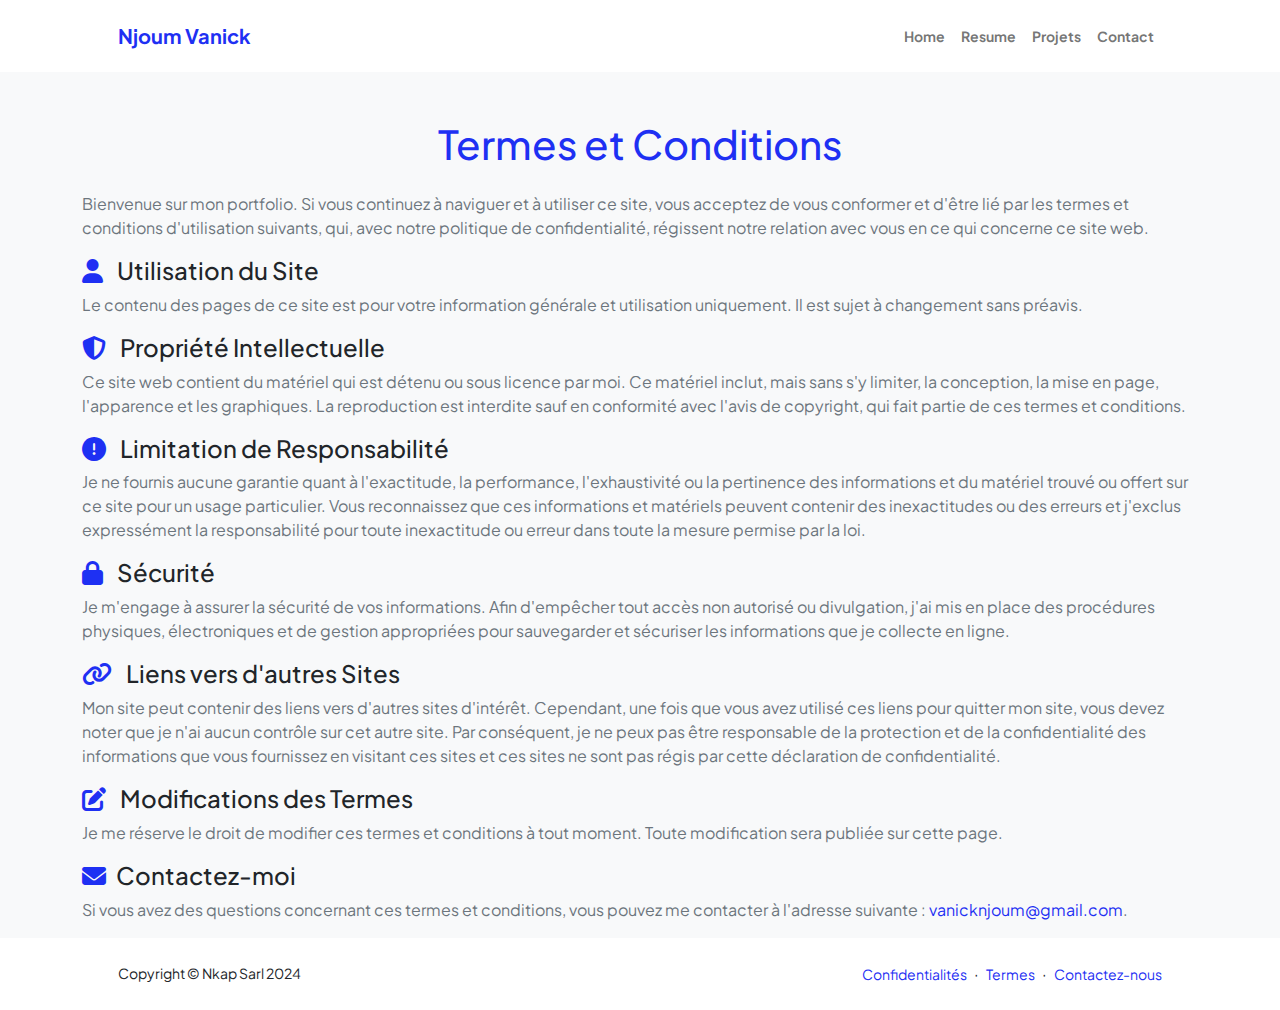
<file: terms.html>
<!DOCTYPE html>
<html lang="fr">
<head>
    <meta charset="utf-8" />
    <meta name="viewport" content="width=device-width, initial-scale=1, shrink-to-fit=no" />
    <meta name="description" content />
    <meta name="author" content />
    <title>Portfolio_vanich</title>
    <!-- Favicon-->
    <link rel="icon" type="image/x-icon" href="assets/favicon.ico" />
    <!-- Custom Google font-->
    <link rel="preconnect" href="https://fonts.googleapis.com" />
    <link rel="preconnect" href="https://fonts.gstatic.com" crossorigin />
    <link rel="stylesheet" href="https://cdnjs.cloudflare.com/ajax/libs/font-awesome/6.7.0/css/all.min.css">

    <link
        href="https://fonts.googleapis.com/css2?family=Plus+Jakarta+Sans:wght@100;200;300;400;500;600;700;800;900&amp;display=swap"
        rel="stylesheet" />
    <!-- Bootstrap icons-->
    <link href="https://cdn.jsdelivr.net/npm/bootstrap-icons@1.8.1/font/bootstrap-icons.css" rel="stylesheet" />
    <!-- Core theme CSS (includes Bootstrap)-->
    <link href="css/styles.css" rel="stylesheet" />
    <style>
        body {
            background-color: #f8f9fa;
        }
        .style {
            background-color: #ffffff;
            padding: 30px;
            border-radius: 10px;
            box-shadow: 0 0 10px rgba(0, 0, 0, 0.1);
        }
     
        p, ul {
            color: #6c757d;
        }
        .icon { margin-right: 10px; }
    </style>
</head>
<body>

    
    <main class="flex-shrink-0">
        <!-- Navigation-->
        <nav class="navbar navbar-expand-lg navbar-light bg-white py-3">
            <div class="container px-5">
                <a class="navbar-brand" href="index.html"><span class="fw-bolder text-primary">Njoum
                        Vanick</span></a>
                <button class="navbar-toggler" type="button" data-bs-toggle="collapse"
                    data-bs-target="#navbarSupportedContent" aria-controls="navbarSupportedContent"
                    aria-expanded="false" aria-label="Toggle navigation"><span
                        class="navbar-toggler-icon"></span></button>
                <div class="collapse navbar-collapse" id="navbarSupportedContent">
                    <ul class="navbar-nav ms-auto mb-2 mb-lg-0 small fw-bolder">
                        <li class="nav-item"><a class="nav-link" href="index.html">Home</a></li>
                        <li class="nav-item"><a class="nav-link" href="resume.html">Resume</a></li>
                        <li class="nav-item"><a class="nav-link" href="projects.html">Projets</a></li>
                        <li class="nav-item"><a class="nav-link" href="contact.html">Contact</a></li>
                    </ul>
                </div>
            </div>
        </nav>
    <div class="container mt-5"> <h1 class="text-center mb-4 text-primary">Termes et Conditions</h1> 
        <p>Bienvenue sur mon portfolio. Si vous continuez à naviguer et à utiliser ce site, vous acceptez de vous conformer et d'être lié par les termes et conditions d'utilisation suivants, qui, avec notre politique de confidentialité, régissent notre relation avec vous en ce qui concerne ce site web.</p> 
        <h4><i class="fas fa-user icon text-primary"></i> Utilisation du Site</h4>

        <p>Le contenu des pages de ce site est pour votre information générale et utilisation uniquement. Il est sujet à changement sans préavis.</p>
         <h4><i class="fas fa-shield-alt icon text-primary"></i> Propriété Intellectuelle</h4> 
         <p>Ce site web contient du matériel qui est détenu ou sous licence par moi. Ce matériel inclut, mais sans s'y limiter, la conception, la mise en page, l'apparence et les graphiques. La reproduction est interdite sauf en conformité avec l'avis de copyright, qui fait partie de ces termes et conditions.</p>
          <h4><i class="fas fa-exclamation-circle icon text-primary"></i> Limitation de Responsabilité</h4>
           <p>Je ne fournis aucune garantie quant à l'exactitude, la performance, l'exhaustivité ou la pertinence des informations et du matériel trouvé ou offert sur ce site pour un usage particulier. Vous reconnaissez que ces informations et matériels peuvent contenir des inexactitudes ou des erreurs et j'exclus expressément la responsabilité pour toute inexactitude ou erreur dans toute la mesure permise par la loi.</p>
            <h4><i class="fas fa-lock icon text-primary"></i> Sécurité</h4> 
            <p>Je m'engage à assurer la sécurité de vos informations. Afin d'empêcher tout accès non autorisé ou divulgation, j'ai mis en place des procédures physiques, électroniques et de gestion appropriées pour sauvegarder et sécuriser les informations que je collecte en ligne.</p> 
            <h4><i class="fas fa-link icon text-primary"></i> Liens vers d'autres Sites</h4> 
            <p>Mon site peut contenir des liens vers d'autres sites d'intérêt. Cependant, une fois que vous avez utilisé ces liens pour quitter mon site, vous devez noter que je n'ai aucun contrôle sur cet autre site. Par conséquent, je ne peux pas être responsable de la protection et de la confidentialité des informations que vous fournissez en visitant ces sites et ces sites ne sont pas régis par cette déclaration de confidentialité.</p> 
            <h4><i class="fas fa-edit icon text-primary"></i> Modifications des Termes</h4> 
            <p>Je me réserve le droit de modifier ces termes et conditions à tout moment. Toute modification sera publiée sur cette page.</p>
             <h4><i class="fas fa-envelope icon text-primary"></i>Contactez-moi</h4> <p>Si vous avez des questions concernant ces termes et conditions, vous pouvez me contacter à l'adresse suivante : <a href="mailto:vanicknjoum@gmail.com">vanicknjoum@gmail.com</a>.</p>
         </div>
 <!-- Footer-->
 <footer class="bg-white py-4 mt-auto">
    <div class="container px-5">
        <div class="row align-items-center justify-content-between flex-column flex-sm-row">
            <div class="col-auto">
                <div class="small m-0">Copyright &copy; Nkap Sarl 2024</div>
            </div>
            <div class="col-auto">
                <a class="small" href="./confidentialité.html">Confidentialités</a>
                <span class="mx-1">&middot;</span>
                <a class="small" href="/terms.html">Termes</a>
                <span class="mx-1">&middot;</span>
                <a class="small" href="./contact.html">Contactez-nous</a>
            </div>
        </div>
    </div>
</footer>
<!-- Bootstrap core JS-->
<script src="https://cdn.jsdelivr.net/npm/bootstrap@5.2.3/dist/js/bootstrap.bundle.min.js"></script>
<!-- Core theme JS-->
<script src="js/scripts.js"></script>
<!-- * * * * * * * * * * * * * * * * * * * * * * * * * * * * * * * * * * * * * * * *-->
<!-- * *                               SB Forms JS                               * *-->
<!-- * * Activate your form at https://startbootstrap.com/solution/contact-forms * *-->
<!-- * * * * * * * * * * * * * * * * * * * * * * * * * * * * * * * * * * * * * * * *-->
<script src="https://cdn.startbootstrap.com/sb-forms-latest.js"></script>
</body>

</html>
</file>
